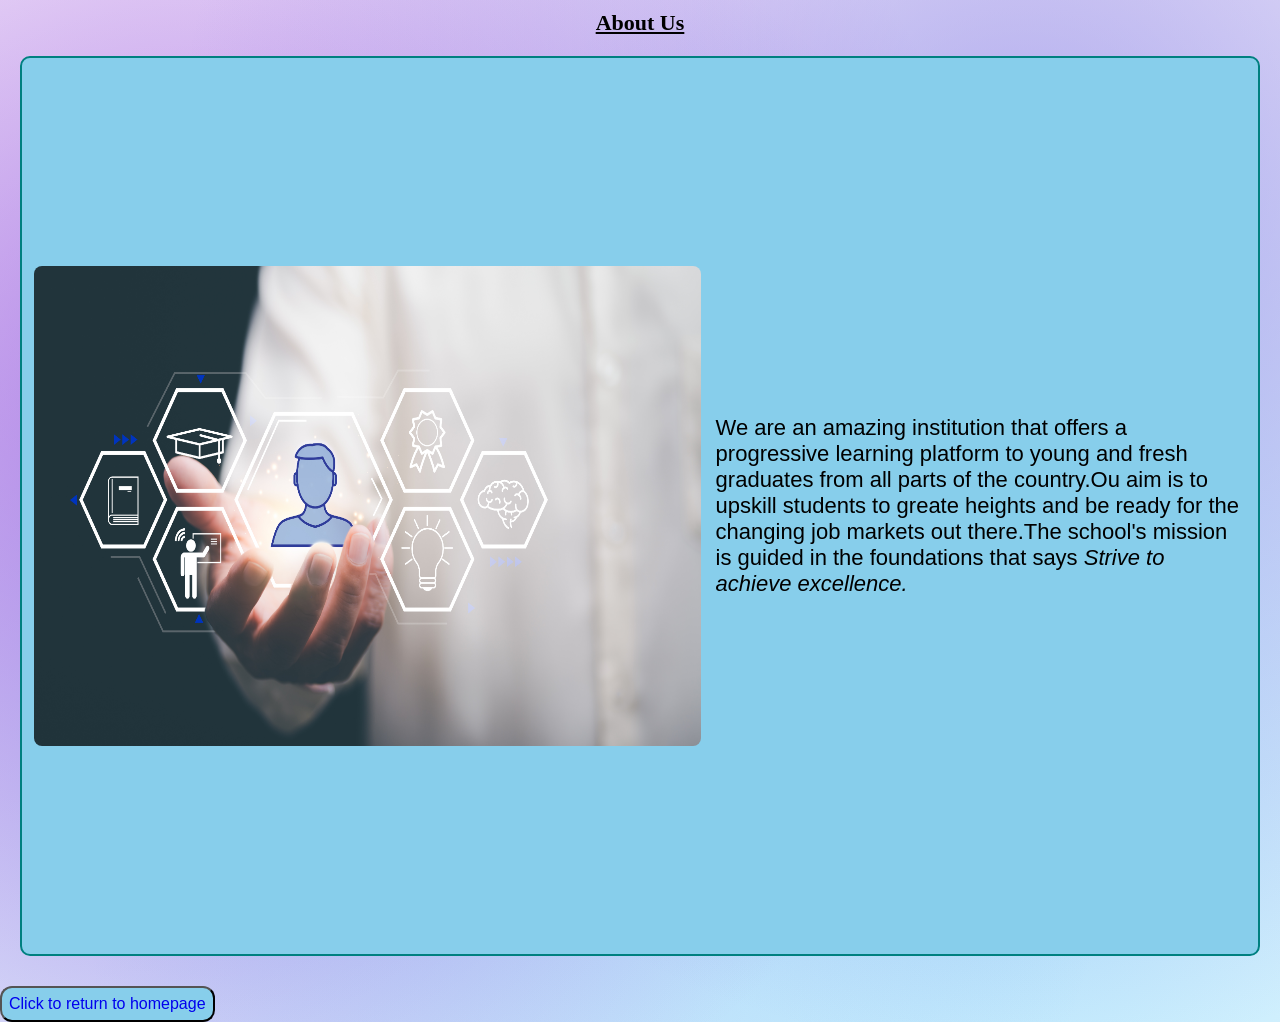
<file: about.html>
<!doctype html>
<html lang="en">
  <head>
    <meta charset="UTF-8" />
    <meta name="viewport" content="width=device-width, initial-scale=1.0" />
    <title>About Page</title>
    <link rel="stylesheet" href="style.css">
  </head>
  <body>
      <h1 class="heading">About Us</h1>
      <div class="sample">
        <img src="assets/learning.jpg" alt="our school's logo" />
        <p>
          We are an amazing institution that offers a progressive learning
          platform to young and fresh graduates from all parts of the country.Ou
          aim is to upskill students to greate heights and be ready for the
          changing job markets out there.The school's mission is guided in the
          foundations that says <em>Strive to achieve excellence.</em>
        </p>
      </div>
      <button class="btn">
        <a href="index.html">Click to return to homepage</a>
    </button>
  </body>
</html>
</file>
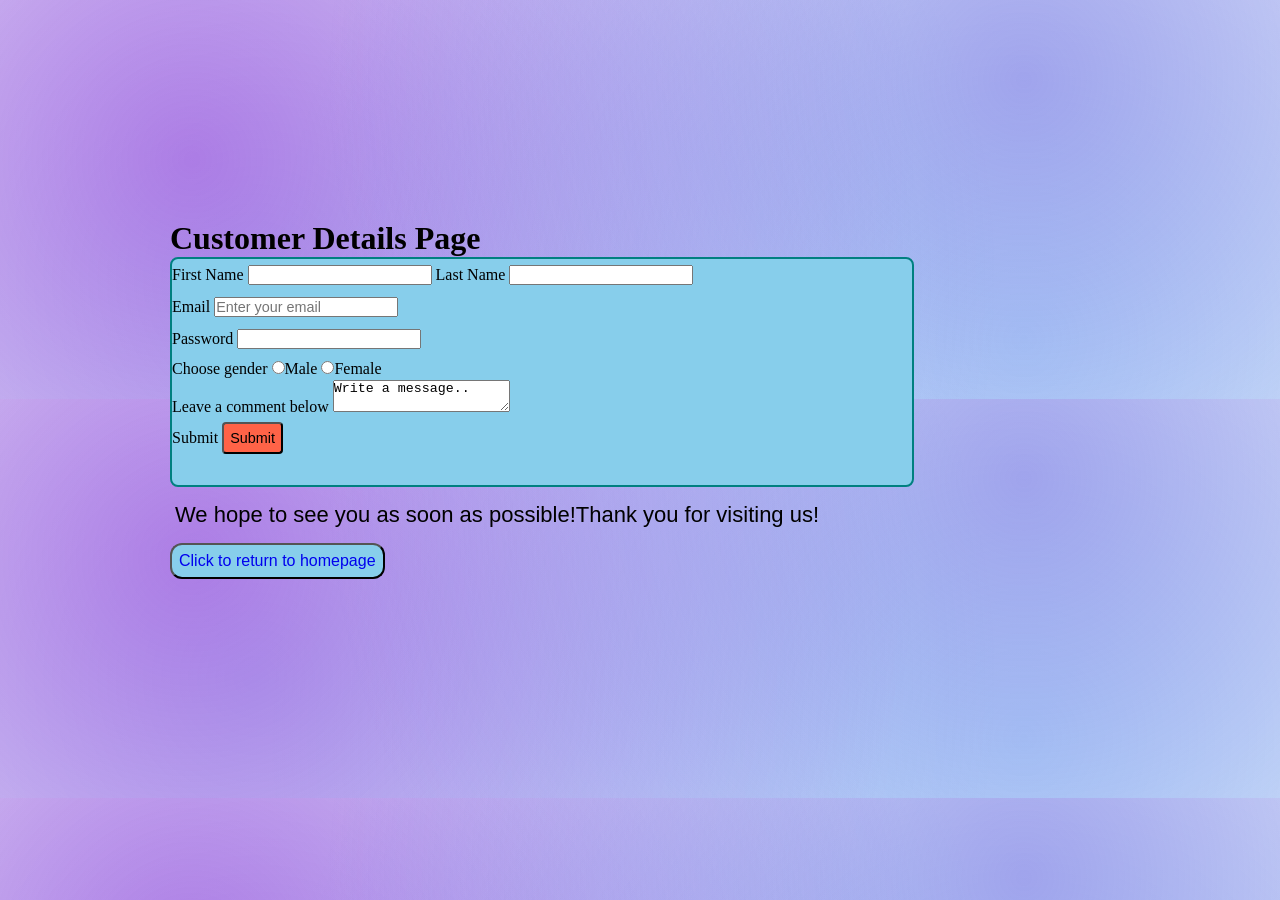
<file: contact.html>
<!DOCTYPE html>
<html lang="en">
<head>
    <meta charset="UTF-8">
    <meta name="viewport" content="width=device-width, initial-scale=1.0">
    <title>Contact Us</title>
    <link rel="stylesheet" href="style.css">
</head>
<body>
    <main class="submit">
    <h1 class="details">Customer Details Page</h1>
    <form action="#submit" class="forms">
        <label for="fname">First Name</label>
        <input type="text" name="fname" id="fname" required>
        <label for="lname">Last Name</label>
        <input type="text" name="lname" id="lname" > <br>
        <label for="email">Email</label>
        <input type="email" name="email" placeholder="Enter your email" required> <br>
        <label for="password">Password</label> 
        <input type="password" required name="password"> <br>
        <label for="gender">Choose gender</label>
        <input type="radio" name="gender" id="male">Male
        <input type="radio" name="gender" id="male">Female <br>
        <label for="comment">Leave a comment below</label>
        <textarea name="comment" id="msg">Write a message..</textarea> <br>
        <label for="submit">Submit</label>
        <input type="submit" class="sbt" name="submit">
    </form>
    <p >We hope to see you as soon as possible!Thank you for visiting us!</p>
    <button class="btn">
        <a href="index.html">Click to return to homepage</a>
    </button>
    </main>
</body>
</html>
</file>
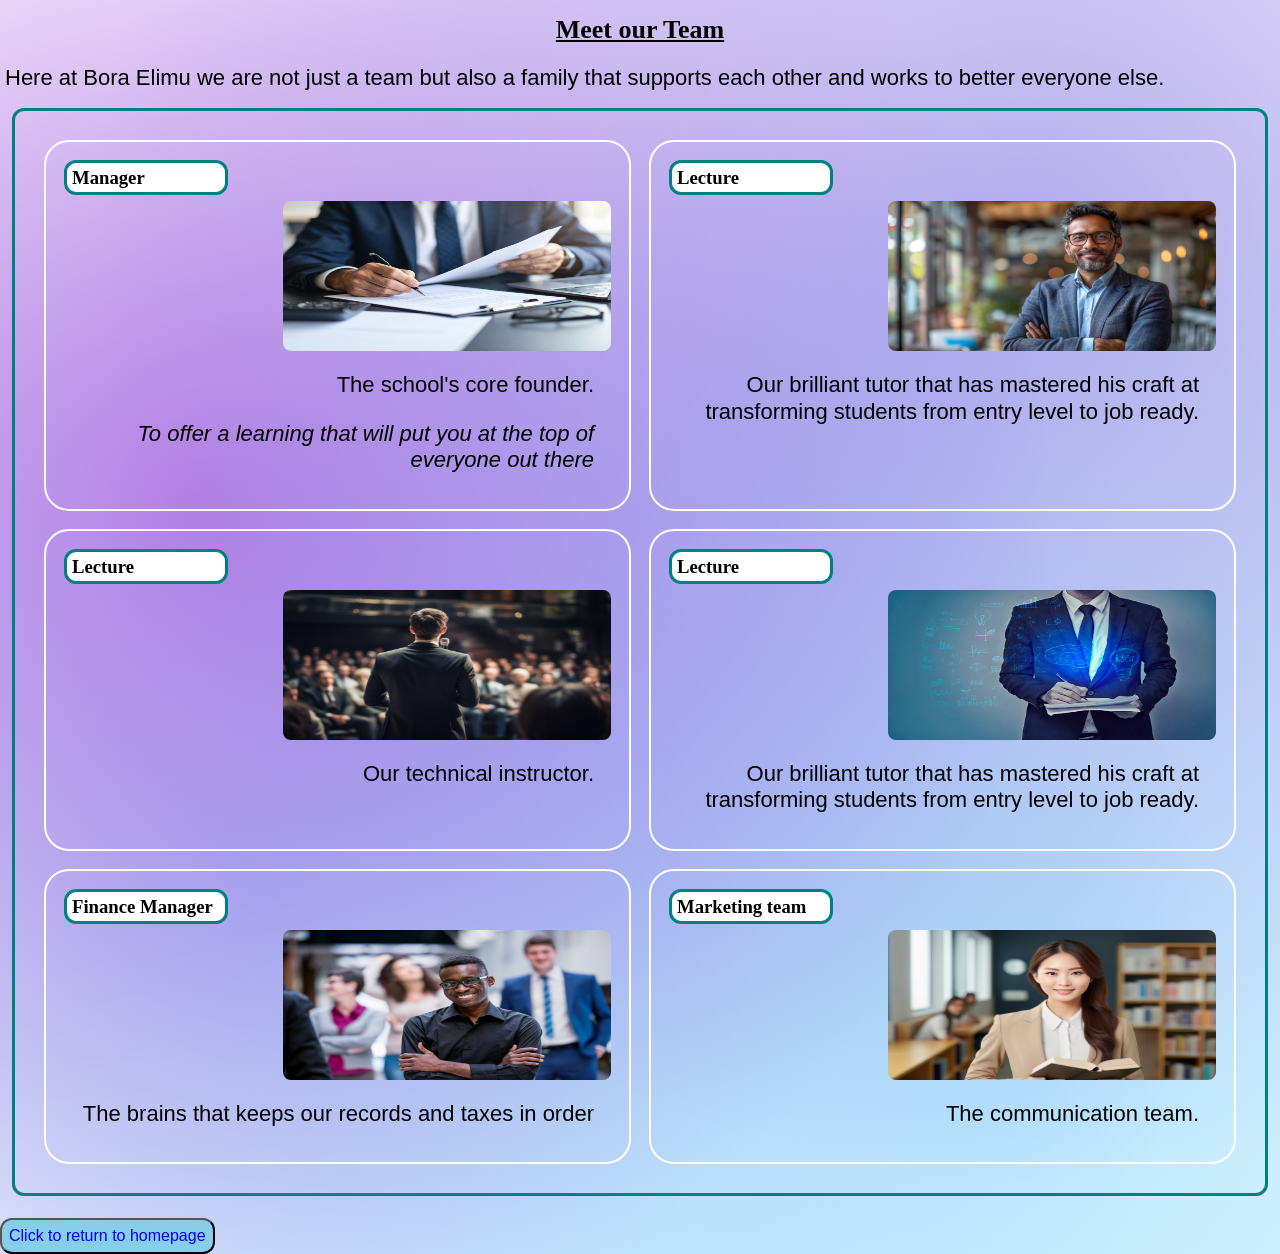
<file: team.html>
<!DOCTYPE html>
<html lang="en">
<head>
    <meta charset="UTF-8">
    <meta name="viewport" content="width=device-width, initial-scale=1.0">
    <title>Our team</title>
    <link rel="stylesheet" href="style.css">
</head>
<body>
    <main>
        <h1 id="head">Meet our Team</h1>
        <p>Here at Bora Elimu we are not just a team but also a family that supports each other and works to better everyone else.</p>
        <div class="team">
            <div class="leads">
                <h3>Manager</h3>
                <img src="assets/boss.jpg" alt="owner">
                <p>The school's core founder.</p>
                <P><em>To offer a learning that will put you at the top of everyone out there</em></P>
            </div>
            <div class="leads">
                <h3>Lecture</h3>
                <img src="assets/lecturer.jpeg" alt="a teacher">
                <p>Our brilliant tutor that has mastered his craft at transforming students from entry level to job ready.</p>
            </div>
            <div class="leads">
                <h3 >Lecture</h3>
                <img src="assets/teacher.jpeg" alt="a teacher">
                <p>Our technical instructor.</p>
            </div>
            <div class="leads">
                <h3>Lecture</h3>
                <img src="assets/technical.jpg" alt="a teacher">
                <p>Our brilliant tutor that has mastered his craft at transforming students from entry level to job ready.</p>
            </div>
            <div class="leads">
                <h3>Finance Manager</h3>
                <img src="assets/finance.jpg" alt="finance">
                <p>The brains that keeps our records and taxes in order</p>
            </div>
            <div class="leads">
                <h3>Marketing team</h3>
                <img src="assets/comms.jpeg" alt="finance">
                <p>The communication team.</p>
            </div>

        </div>
    <button class="btn">
        <a href="index.html">Click to return to homepage</a>
    </button>
    </main>
</body>
</html>
</file>
<file: style.css>
*{
    margin: 0;
    padding: 0;
    box-sizing: border-box;

}
body{
    background-image: radial-gradient(circle at 80% 20%, rgba(111, 89, 220, 0.5) 0%, transparent 65%),
    radial-gradient(circle at 15% 40%, rgba(145, 28, 209, 0.5) 0%, transparent 65%),
    radial-gradient(circle at 20% 70%, rgba(44, 129, 234, 0.32) 0%, transparent 70%),
    radial-gradient(circle at 80% 85%, rgba(56, 189, 248, 0.35) 0%, transparent 70%);    
}
.container{
    display: grid;
    grid: "header header header header" 100px
         "sidebar content content content" 400px
         "footer footer footer footer" 100px;
    padding: 10px;
    gap: 20px;
    background-color: aliceblue;
}
.hero{
    grid-area: header;
    background-color: skyblue;
    color: tomato;
    padding: 0.5em;
}
.hero > p{
    color: brown;
}
.aside{
    grid-area: sidebar;
    background-color: deepskyblue;
    padding: 1em;
    
}
nav ul li{
    list-style: none;
    margin: 20px 0;
}
.main-area{
    grid-area: content;
    background-color: grey;
    color: white;
}
.footer{
    grid-area: footer;
    background-color: skyblue;
}

.sample{
    display: flex;
    align-items: center;
    justify-content: center;
    padding: 12px;
    border: 2px solid teal;
    border-radius: 10px;
    height: 100dvh;
    margin: 20px;
    background-color: skyblue;

}
.sample img{
    width: 55%;
    height: 55%;
    margin-right: 10px;

}
.heading{
    text-align: center;
    font-size: 22px;
    margin: 10px;
    text-decoration: underline;
}
p{
    font-family: Arial, Helvetica, sans-serif;
    font-size: 22px;
    font-weight: 300;
    padding: 5px;
}
.submit{
    position: relative;
    top: 200px;
    left: 150px;
    padding: 20px;                     

}
.forms{
    background-color: skyblue;
    width: 60%;
    height: 230px;
    margin-bottom: 10px;
    border: 2px solid teal;
    border-radius: 8px;

}
input{
    margin: 6px 0px;
    font-size: 0.9em;
}
.sbt{
    background-color: tomato;
    border-radius: 4px;
    padding: 6px;
    cursor: pointer;
}
.sbt:hover{
    background-color: yellowgreen;
}
.btn{
    padding:7px;
    margin-top: 10px;
    background-color: skyblue;
    border-radius: 12px;
}

a{
    text-decoration: none;
    font-size: 1.2em;
}
#head{
    text-align: center;
    font-size: 26px;
    margin: 15px;
    text-decoration: underline;
}
.team{
    display: grid;
    grid-template-columns: repeat(2,1fr);
    margin: 12px;
    padding: 20px;
    border:3px solid teal;
    border-radius: 12px;
}
img{
    width: 60%;
    height: 150px;
    border-radius: 8px;
}
.leads{
    border: 2px solid white;
    border-radius: 25px;
    margin: 9px;
    padding: 18px;
    text-align: right;
    line-height: 1.2em;
}
h3{
    margin-bottom: 6px;
    text-align: start;
    background-color: #ffffff;
     border:3px solid teal;
    border-radius: 12px;
    width: 30%;
    padding: 5px;
}
.leads p{
    margin: 12px;
    line-height: 1.2em;
    font-weight: 400;
}
</file>
